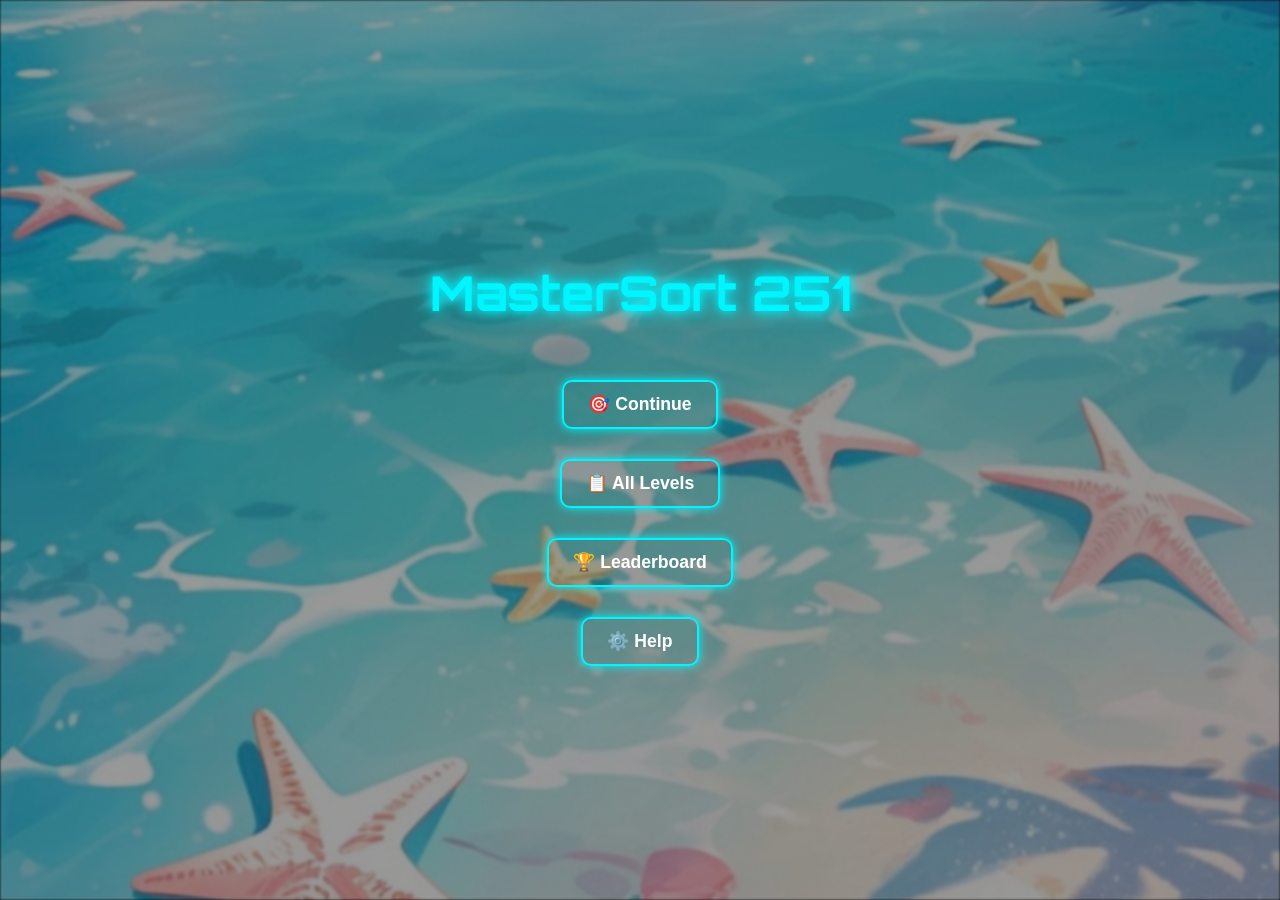
<file: public/index.html>
<!DOCTYPE html>
<html lang="en">
<head>
  <meta charset="UTF-8" />
  <meta name="viewport" content="width=device-width, initial-scale=1.0" />
  <title>MasterSort 251</title>
  <link href="https://fonts.googleapis.com/css2?family=Orbitron&display=swap" rel="stylesheet" />
  <link rel="stylesheet" href="styles.css" />
  <script defer src="game.js"></script>
</head>
<body>
  <div id="app" class="home-screen">
    <div class="background"></div>
    <div class="main-menu">
      <h1 class="neon-title">MasterSort 251</h1>
      <button id="continueBtn" class="neon-btn">🎯 Continue</button>
      <button id="levelBtn" class="neon-btn">📋 All Levels</button>
      <button id="leaderboardBtn" class="neon-btn">🏆 Leaderboard</button>
      <button id="helpBtn" class="neon-btn">⚙️ Help</button>
    </div>
  </div>
</body>
    </html>
</file>
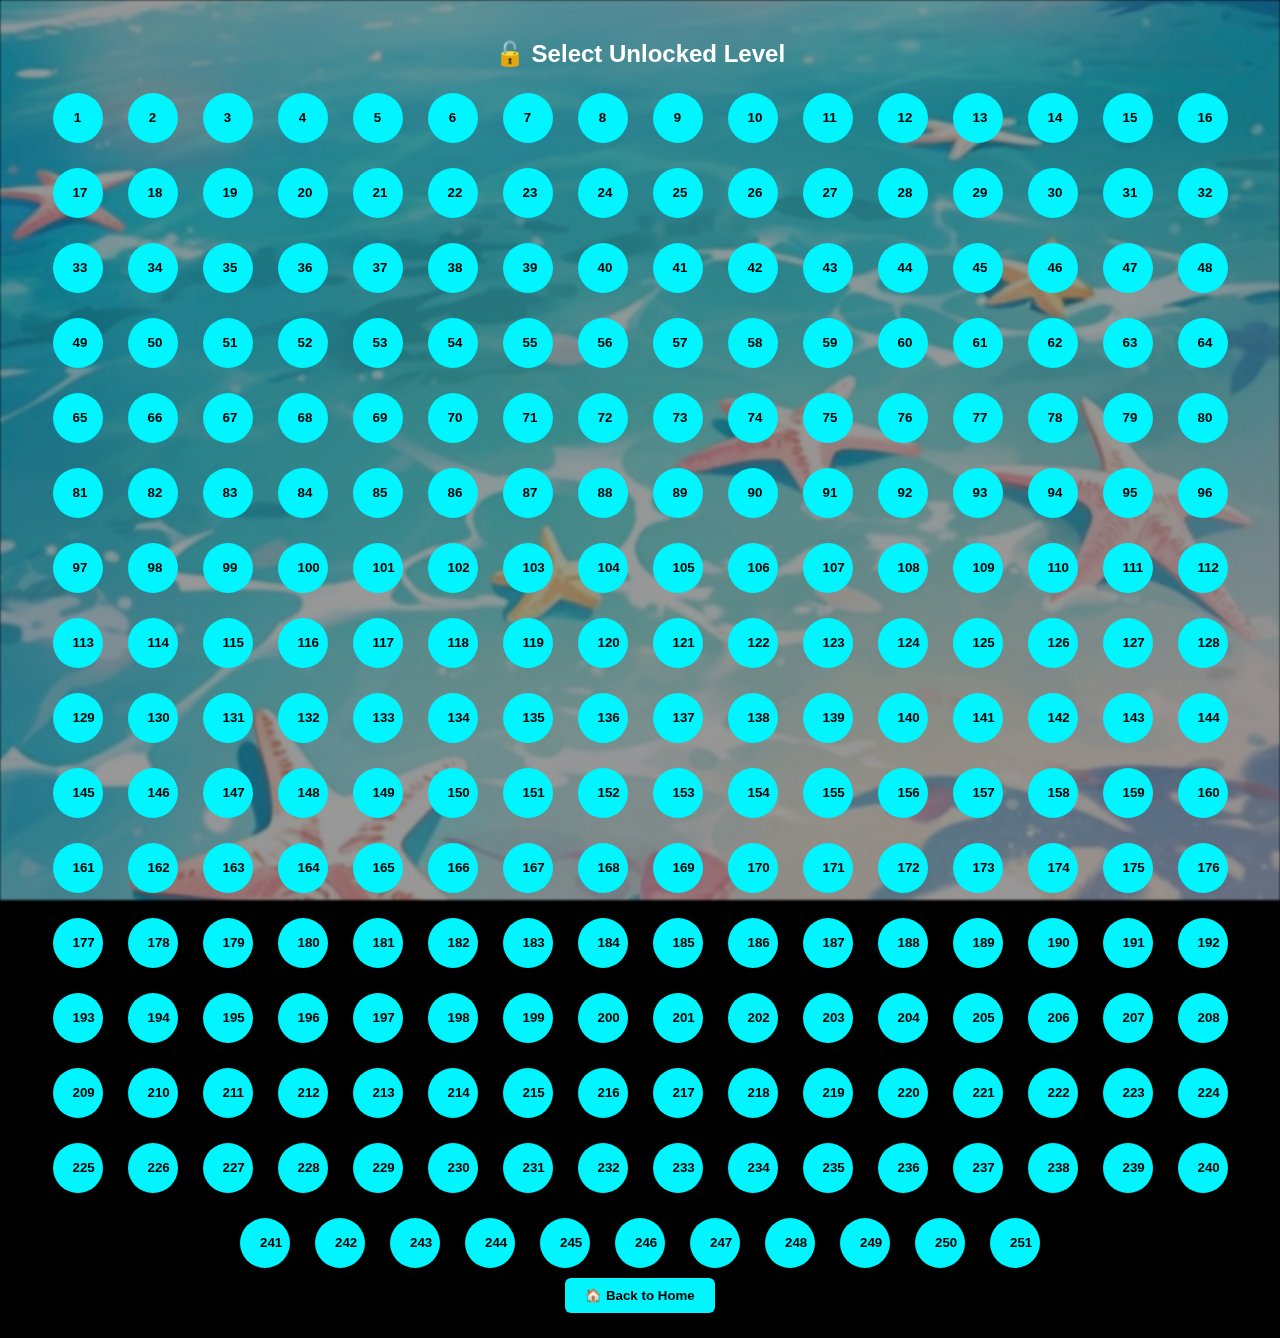
<file: public/all-levels.html>
<!-- 📄 all-levels.html -->
<!DOCTYPE html>
<html lang="en">
<head>
  <meta charset="UTF-8">
  <meta name="viewport" content="width=device-width, initial-scale=1.0">
  <title>All Levels - MasterSort 251</title>
  <link rel="stylesheet" href="styles.css">
</head>
<body>
  <div class="background"></div>
  <div id="game-screen">
    <h2>🔓 Select Unlocked Level</h2>
    <div id="levels-container" class="tube-container"></div>
    <button onclick="goHome()">🏠 Back to Home</button>
  </div>

  <script>
    const levelsContainer = document.getElementById('levels-container');
    const unlockedLevel = parseInt(localStorage.getItem('unlockedLevel')) || 1;

    for (let i = 1; i <= 251; i++) {
      const levelBtn = document.createElement('button');
      levelBtn.innerText = i;
      levelBtn.style.width = '50px';
      levelBtn.style.height = '50px';
      levelBtn.style.borderRadius = '50%';
      levelBtn.style.margin = '5px';
      levelBtn.disabled = i > unlockedLevel;
      levelBtn.onclick = () => {
        window.location.href = `gameplay.html?level=${i}`;
      };
      levelsContainer.appendChild(levelBtn);
    }

    function goHome() {
      window.location.href = 'index.html';
    }
  </script>
</body>
</html>
</file>
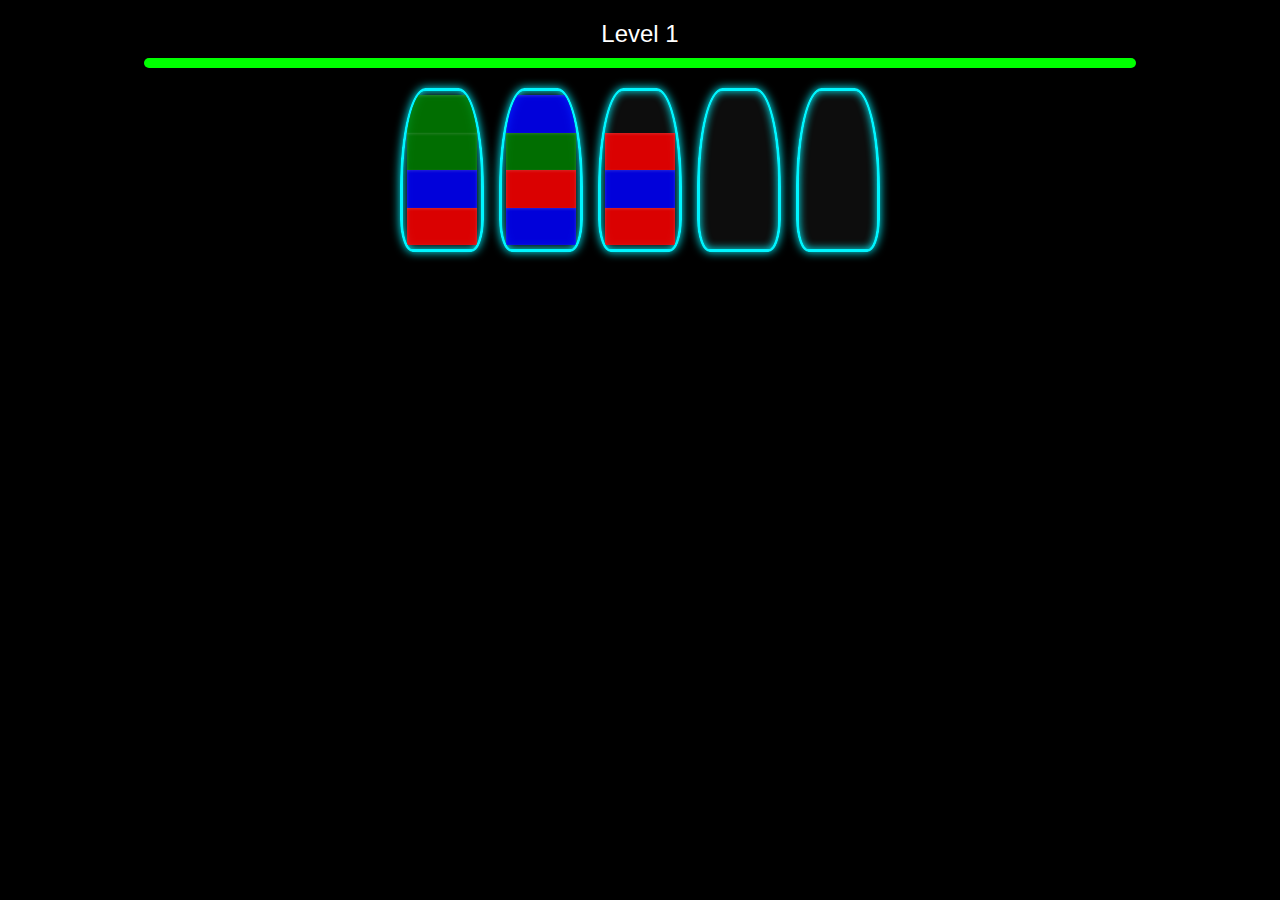
<file: public/gameplay.html>
<!DOCTYPE html>
<html lang="en">
<head>
  <meta charset="UTF-8">
  <meta name="viewport" content="width=device-width, initial-scale=1.0">
  <title>Play Level</title>
  <link rel="stylesheet" href="styles.css">
  <script defer src="play.js"></script>
</head>
<body>
  <div id="game-screen">
    <div class="top-bar">
      <span id="level-info">Level 1</span>
      <div class="timer-bar">
        <div id="timer-fill"></div>
      </div>
    </div>

    <div class="tube-container" id="tubeContainer">
      <!-- Tubes will be generated by JavaScript -->
    </div>

    <div id="status-message"></div>

    <div class="win-screen" id="winScreen" style="display:none;">
      <h2>🎉 Level Complete! +40 Points</h2>
      <button onclick="nextLevel()">Next Level</button>
      <button onclick="goHome()">Home</button>
    </div>

    <div class="lose-screen" id="loseScreen" style="display:none;">
      <h2>⏳ Time's Up!</h2>
      <button onclick="retryLevel()">Retry</button>
      <button onclick="goHome()">Home</button>
    </div>
  </div>
</body>
  <script defer src="play.js"></script>
</html>
</file>
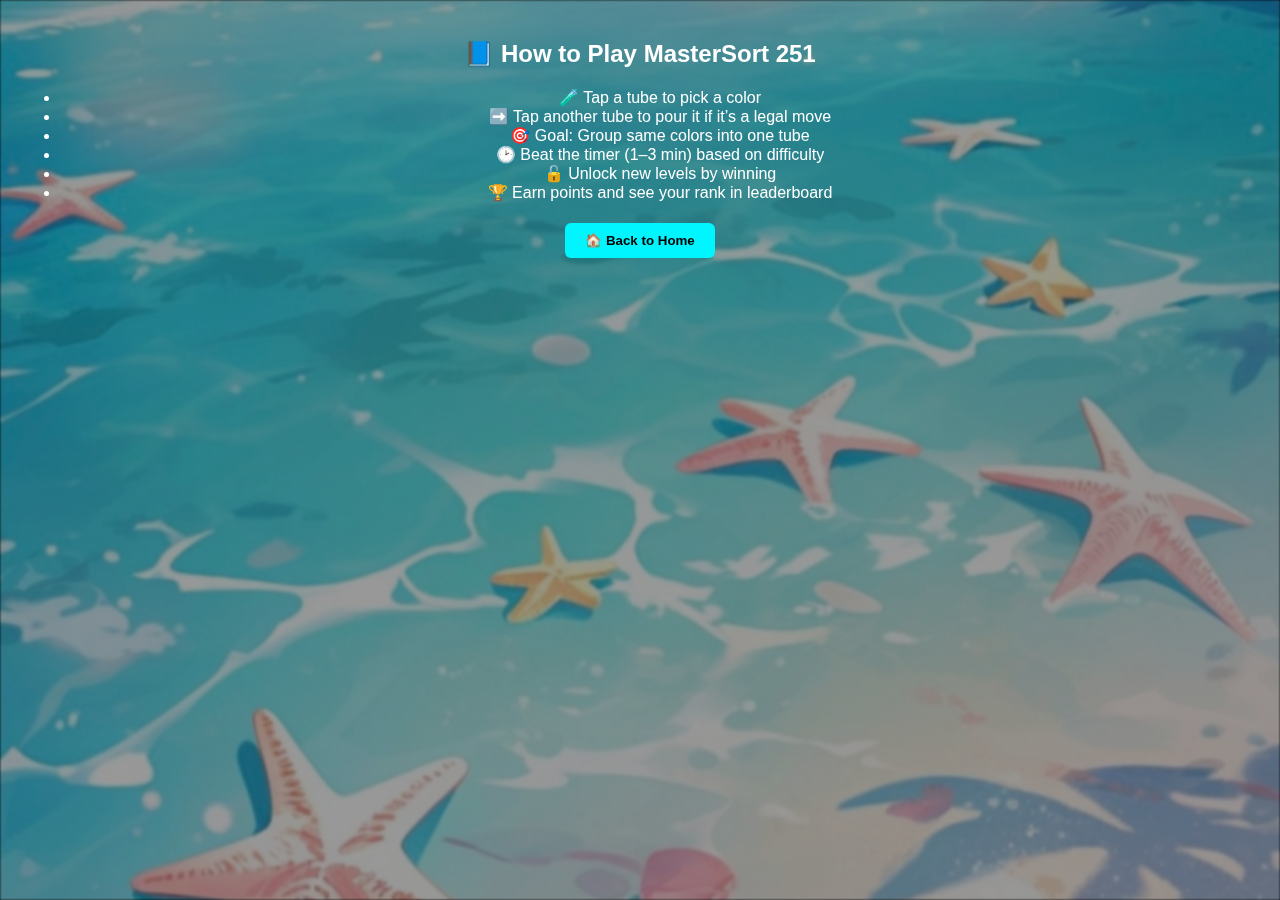
<file: public/help.html>
<!-- 📄 help.html -->
<!DOCTYPE html>
<html lang="en">
<head>
  <meta charset="UTF-8">
  <meta name="viewport" content="width=device-width, initial-scale=1.0">
  <title>Help - MasterSort 251</title>
  <link rel="stylesheet" href="styles.css">
</head>
<body>
  <div class="background"></div>
  <div id="game-screen">
    <h2>📘 How to Play MasterSort 251</h2>
    <ul>
      <li>🧪 Tap a tube to pick a color</li>
      <li>➡️ Tap another tube to pour it if it’s a legal move</li>
      <li>🎯 Goal: Group same colors into one tube</li>
      <li>🕑 Beat the timer (1–3 min) based on difficulty</li>
      <li>🔓 Unlock new levels by winning</li>
      <li>🏆 Earn points and see your rank in leaderboard</li>
    </ul>
    <button onclick="goHome()">🏠 Back to Home</button>
  </div>

  <script>
    function goHome() {
      window.location.href = 'index.html';
    }
  </script>
</body>
</html>
</file>
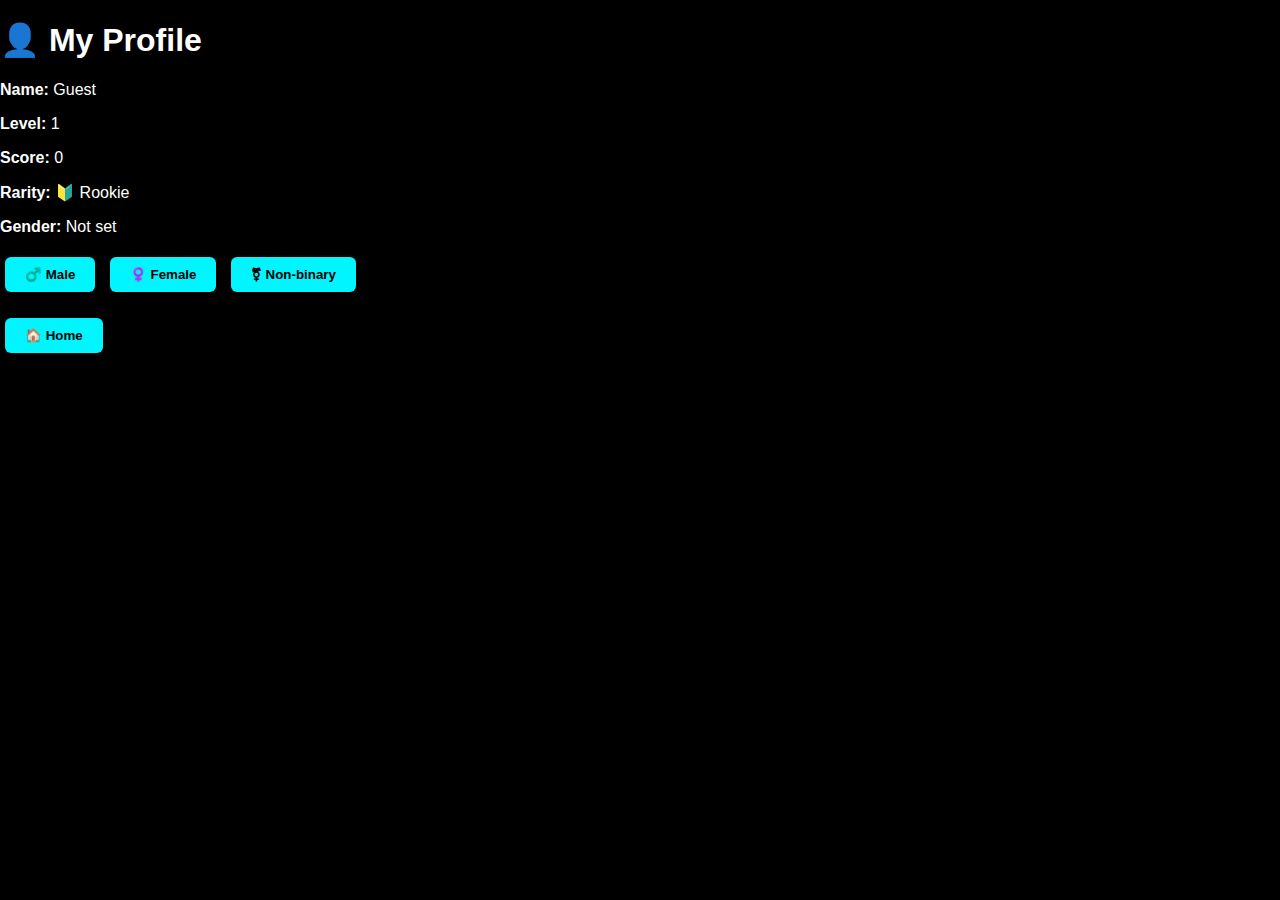
<file: public/profile.html>
<!DOCTYPE html>
<html lang="en">
<head>
  <meta charset="UTF-8">
  <meta name="viewport" content="width=device-width, initial-scale=1.0">
  <title>My Profile</title>
  <link rel="stylesheet" href="styles.css">
  <script defer src="profile.js"></script>
</head>
<body>
  <div id="profile-container">
    <h1>👤 My Profile</h1>
    <div id="profile-pic"></div>
    <p><strong>Name:</strong> <span id="profile-name"></span></p>
    <p><strong>Level:</strong> <span id="profile-level"></span></p>
    <p><strong>Score:</strong> <span id="profile-score"></span></p>
    <p><strong>Rarity:</strong> <span id="profile-rarity"></span></p>
    <p><strong>Gender:</strong> <span id="profile-gender"></span></p>

    <div class="gender-buttons">
      <button onclick="setGender('Male')">♂️ Male</button>
      <button onclick="setGender('Female')">♀️ Female</button>
      <button onclick="setGender('Non-binary')">⚧ Non-binary</button>
    </div>

    <div style="margin-top: 1rem">
      <button onclick="goHome()">🏠 Home</button>
    </div>
  </div>
</body>
</html>
</file>
<file: public/styles.css>
/* Reset and base styles */
body {
  margin: 0;
  padding: 0;
  font-family: 'Orbitron', sans-serif;
  background-color: #000;
  color: #fff;
}

/* 🌊 Custom anime beach background */
.background {
  position: fixed;
  top: 0;
  left: 0;
  width: 100vw;
  height: 100vh;
  background-image: url('anime-beach.jpg');
  background-size: cover;
  background-position: center;
  filter: brightness(0.6) blur(1px);
  z-index: -1;
}

/* Main menu layout */
.main-menu {
  display: flex;
  flex-direction: column;
  align-items: center;
  justify-content: center;
  height: 100vh;
  gap: 20px;
  text-align: center;
  z-index: 1;
}

.neon-title {
  font-size: 3rem;
  color: #00f5ff;
  text-shadow: 0 0 10px #00f5ff, 0 0 20px #00f5ff;
}

.neon-btn {
  font-size: 1.1rem;
  padding: 12px 24px;
  border: 2px solid #00f5ff;
  border-radius: 10px;
  background: transparent;
  color: white;
  cursor: pointer;
  box-shadow: 0 0 10px #00f5ff;
  transition: all 0.3s;
}

.neon-btn:hover {
  background: #00f5ff;
  color: #000;
  box-shadow: 0 0 20px #00f5ff;
}

/* Game screen */
#game-screen {
  padding: 20px;
  text-align: center;
  z-index: 1;
}

#level-info {
  font-size: 1.5rem;
  margin-bottom: 10px;
}

/* Tube grid */
.tube-container {
  display: flex;
  flex-wrap: wrap;
  justify-content: center;
  gap: 15px;
  margin-top: 20px;
}

/* 🥤 Coca-Cola style tube */
.tube {
  width: 70px;
  height: 150px;
  background: rgba(255, 255, 255, 0.05);
  border: 3px solid #00f5ff;
  border-radius: 30% 30% 15% 15% / 60% 60% 20% 20%;
  padding: 4px;
  display: flex;
  flex-direction: column-reverse;
  justify-content: flex-start;
  overflow: hidden;
  box-shadow: inset 0 0 8px #00f5ff, 0 0 10px #00f5ff;
  position: relative;
  backdrop-filter: blur(1px);
  transition: transform 0.2s ease-in-out;
}

.tube:hover {
  transform: scale(1.05);
}

.tube.selected {
  outline: 3px solid yellow;
}

/* 🌊 Floating liquid layers */
.tube-slot {
  height: 25%;
  width: 100%;
  border-radius: 0;
  transition: all 0.3s ease-in-out;
  position: relative;
  opacity: 0.85;
  box-shadow: inset 0 1px 3px rgba(255, 255, 255, 0.3);
}

.tube-slot::before {
  content: '';
  position: absolute;
  top: 0;
  left: 0;
  width: 100%;
  height: 100%;
  background: inherit;
  opacity: 0.4;
  border-radius: 0;
}

/* Pour animation */
.pour-effect {
  position: fixed;
  width: 8px;
  height: 8px;
  background: #00f5ff;
  border-radius: 50%;
  z-index: 10;
  animation: pourAnim 0.6s ease-out forwards;
  pointer-events: none;
}

@keyframes pourAnim {
  0% {
    transform: translate(0, 0);
    opacity: 1;
  }
  100% {
    transform: translate(var(--dx), var(--dy));
    opacity: 0;
  }
}

/* Timer bar */
.timer-bar {
  width: 80%;
  height: 10px;
  background: #333;
  margin: 10px auto;
  border-radius: 5px;
  overflow: hidden;
}

#timer-fill {
  height: 100%;
  width: 100%;
  background: lime;
  transition: width 1s linear;
}

/* Win / Lose Screens */
#winScreen, #loseScreen {
  margin-top: 20px;
}

#winScreen h2, #loseScreen h2 {
  font-size: 1.4rem;
  margin-bottom: 1rem;
}

/* Buttons */
button {
  padding: 10px 20px;
  background: #00f5ff;
  color: #000;
  border: none;
  border-radius: 6px;
  margin: 5px;
  cursor: pointer;
  font-weight: bold;
}

button:hover {
  background: #00e0e0;
  }
</file>
